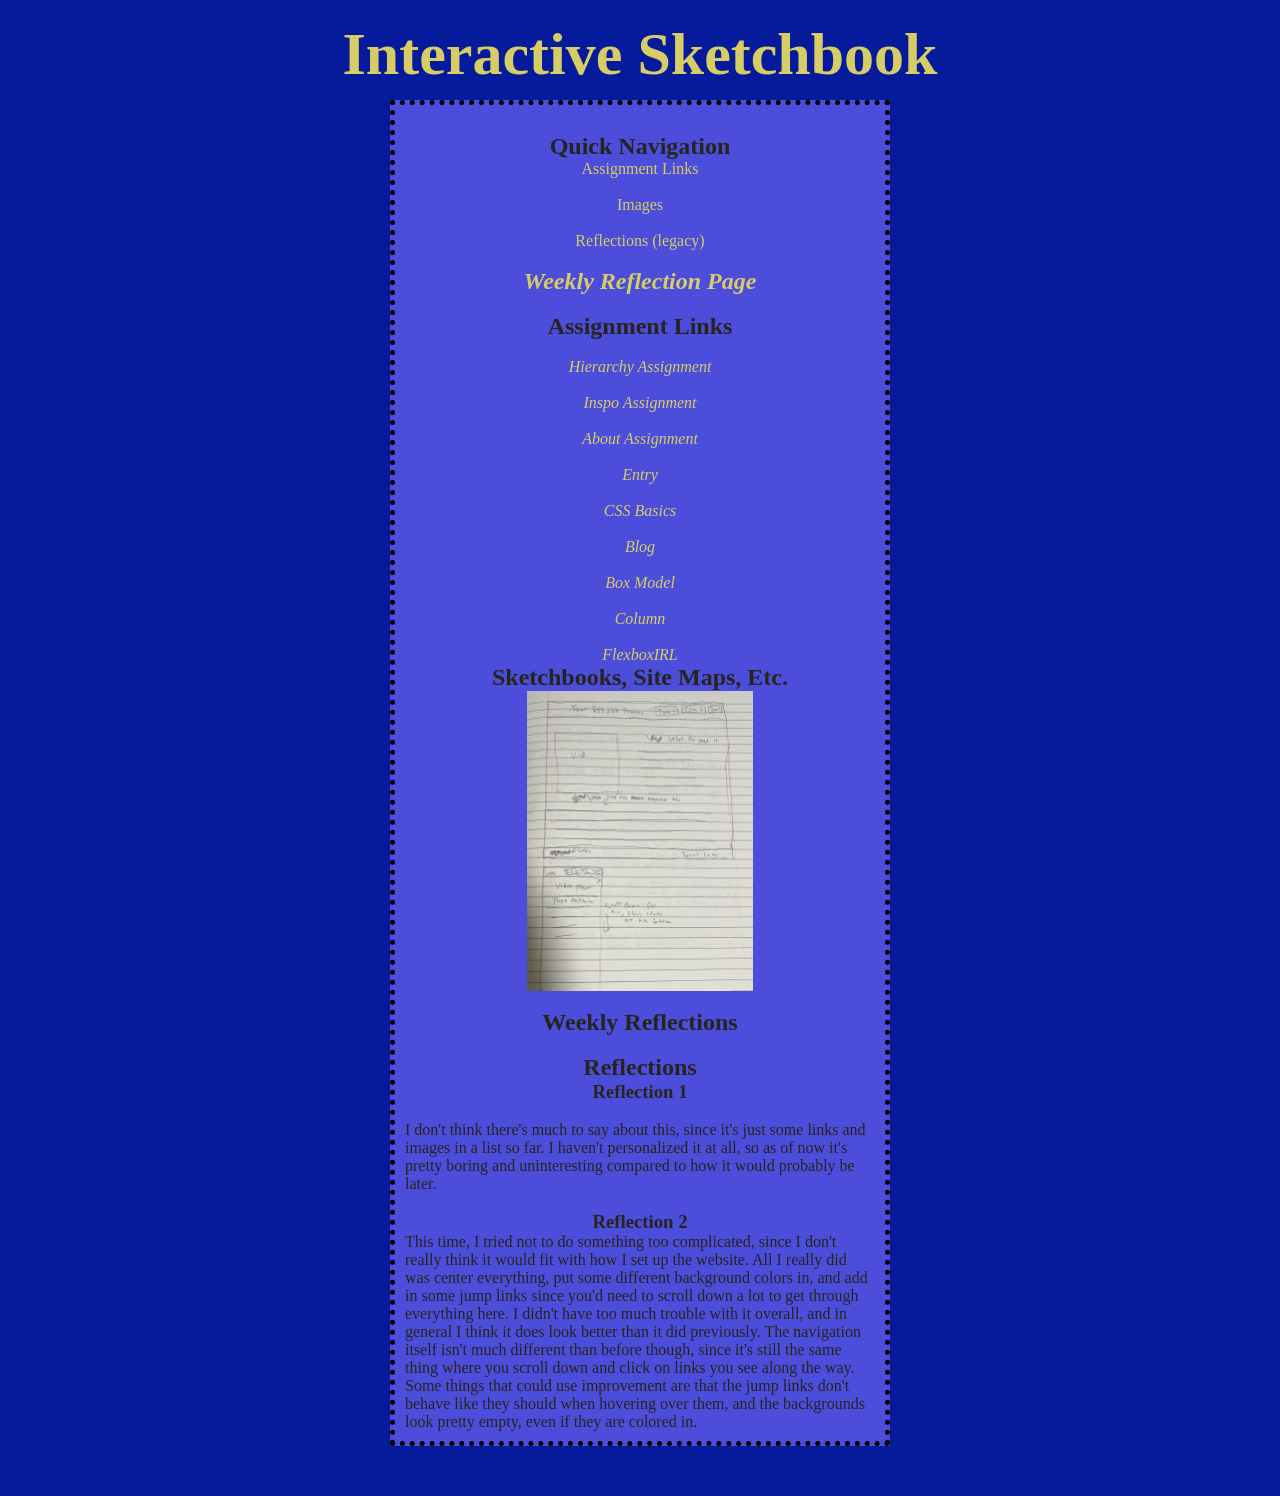
<file: index.html>
<!DOCTYPE html>
<html lang="en">
  <head>
    <meta charset="UTF-8">
    <link rel="stylesheet" href="css/style.css">
    <title>Interactive Sketchbook</title>
  </head>
  <body>
    <H1 class="header">Interactive Sketchbook</H1>
<div>
<br>

<h2>Quick Navigation</h2>
<a href="#jumpone">Assignment Links</a>
<br>
<a href="#jumptwo">Images</a>
<br>
<a href="#jumpthree">Reflections (legacy)</a>
<br>
<a href="Reflections/index.html"><h2><em>Weekly Reflection Page</em></h2></a>
<br>

<h2 id="jumpone">Assignment Links</h2>
<br>
<a href="assignments/hierarchy/Index.html"><p><em>Hierarchy Assignment</em></p></a>
<br>
<a href="assignments/inspo/index.html"><p><em>Inspo Assignment</em></p></a>
<br>
<a href="Assignments/About/index.html"><p><em>About Assignment</em></p></a>
<br>
<a href="Assignments/Entry/index.html"><p><em>Entry</em></p></a>
<br>
<a href="Assignments/cssBasics/cssBasicsInteractiveSlides/index.html"><p><em>CSS Basics</em></p></a>
<br>
<a href="Assignments/blog/index.html"><p><em>Blog</em></p></a>
<br>
<a href="Assignments/box_model/box_model.html"><p><em>Box Model</em></p></a>
<br>
<a href="Assignments/column/index.html"><p><em>Column</em></p></a>
<br>
<a href="Assignments/flexboxIRL/index.html"><p><em>FlexboxIRL</em></p></a>
<h2>Sketchbooks, Site Maps, Etc.</h2>
<img src="Assignments/Entry/img/Entry_Layout.jpg" alt="Entry Point Layout Sketch" height="300px" width="auto">
<br>

<h2 id="jumptwo">Weekly Reflections</h2>
<br>
<h2 id="jumpthree">Reflections</h2>
<h3>Reflection 1</h3>
<br>
<p>I don't think there's much to say about this, since it's just some links and images in a list so far.
  I haven't personalized it at all, so as of now it's pretty boring and uninteresting compared to how it would probably be later.
</p>
<br>
<h3>Reflection 2</h3>
<p>This time, I tried not to do something too complicated, since I don't really think it would fit with how I set up the website.
  All I really did was center everything, put some different background colors in, and add in some jump links since you'd need to scroll down a lot to get through everything here.
  I didn't have too much trouble with it overall, and in general I think it does look better than it did previously.
  The navigation itself isn't much different than before though, since it's still the same thing where you scroll down and click on links you see along the way. 
  Some things that could use improvement are that the jump links don't behave like they should when hovering over them, and the backgrounds look pretty empty, even if they are colored in.
</p>
</div>

  </body>
</html>
</file>
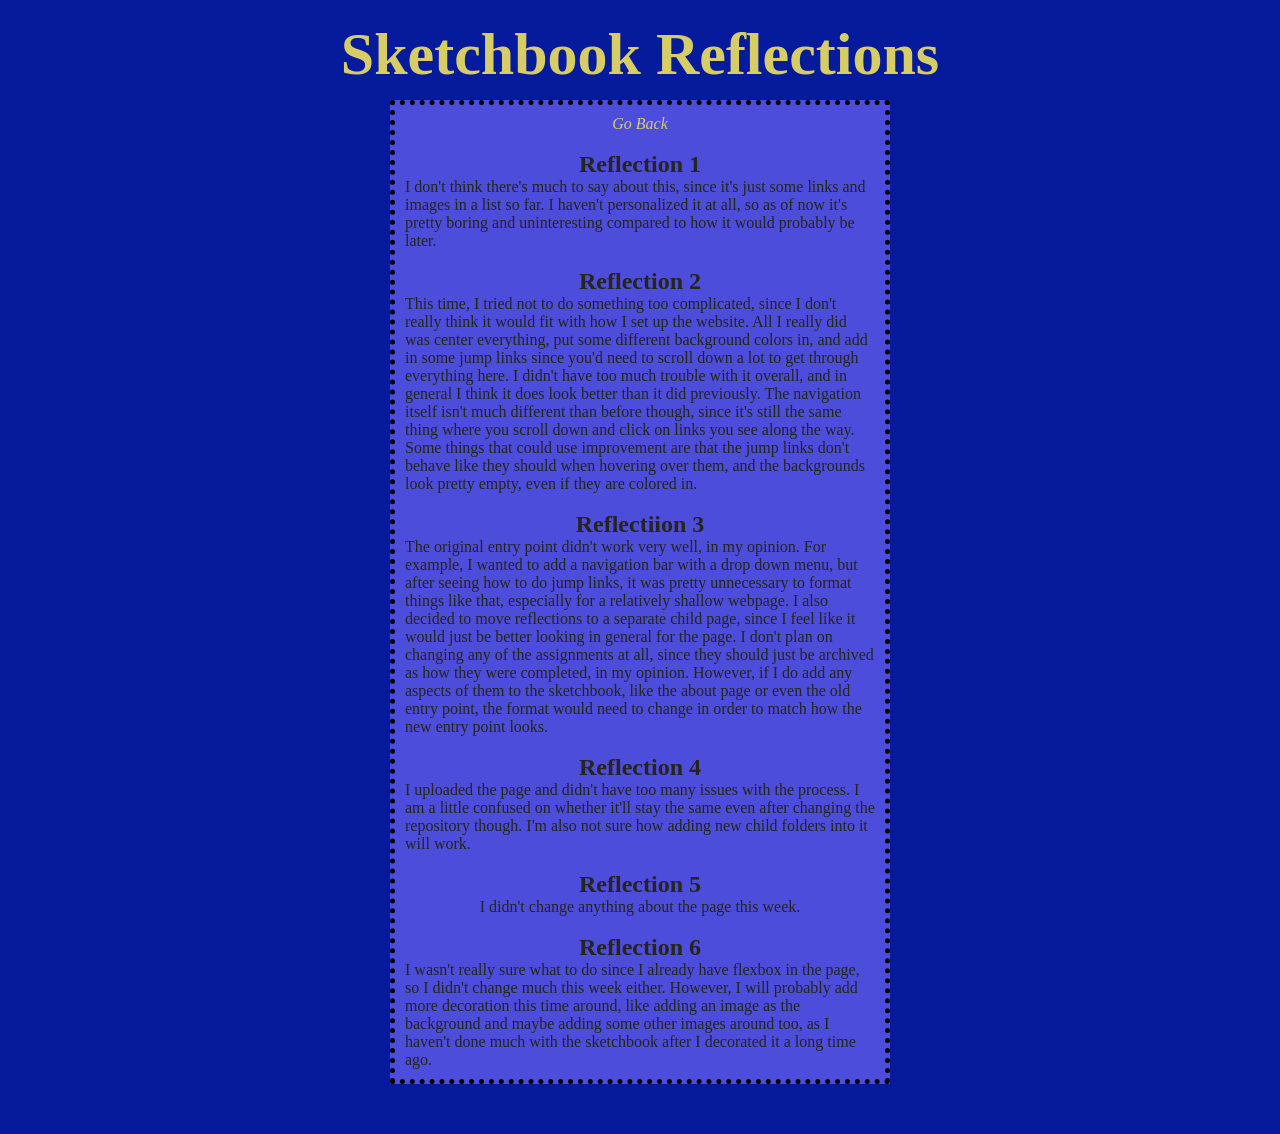
<file: Reflections/index.html>
<!DOCTYPE html>
<html lang="en">
  <head>
    <meta charset="UTF-8">
    <link rel="stylesheet" href="../css/style.css">
    <title>template</title>
  </head>
  <body>

<h1 class="header">Sketchbook Reflections</h1>
<div>
  <a href="../index.html"><p><em>Go Back</em></p></a>
  <br>
  <h2>Reflection 1</h2>
  <p>I don't think there's much to say about this, since it's just some links and images in a list so far. I haven't personalized it at all, so as of now it's pretty boring and uninteresting compared to how it would probably be later.</p>
  <br>
  <h2>Reflection 2</h2>
  <p>This time, I tried not to do something too complicated, since I don't really think it would fit with how I set up the website. All I really did was center everything, put some different background colors in, and add in some jump links since you'd need to scroll down a lot to get through everything here. I didn't have too much trouble with it overall, and in general I think it does look better than it did previously. The navigation itself isn't much different than before though, since it's still the same thing where you scroll down and click on links you see along the way. Some things that could use improvement are that the jump links don't behave like they should when hovering over them, and the backgrounds look pretty empty, even if they are colored in.</p>
  <br>
  <h2>Reflectiion 3</h2>
  <p>The original entry point didn't work very well, in my opinion. For example, I wanted to add a navigation bar with a drop down menu, but after seeing how to do jump links, it was pretty unnecessary to format things like that, especially for a relatively shallow webpage.
    I also decided to move reflections to a separate child page, since I feel like it would just be better looking in general for the page. 
    I don't plan on changing any of the assignments at all, since they should just be archived as how they were completed, in my opinion.
    However, if I do add any aspects of them to the sketchbook, like the about page or even the old entry point, the format would need to change in order to match how the new entry point looks.
  </p>
  <br>
  <h2>Reflection 4</h2>
  <p>I uploaded the page and didn't have too many issues with the process. I am a little confused on whether it'll stay the same even after changing the repository though.
    I'm also not sure how adding new child folders into it will work.
  </p>
  <br>
  <h2>Reflection 5</h2>
  <p>I didn't change anything about the page this week.</p>
  <br>
  <h2>Reflection 6</h2>
  <p>I wasn't really sure what to do since I already have flexbox in the page, so I didn't change much this week either. 
    However, I will probably add more decoration this time around, like adding an image as the background and maybe adding some other images around too, as I haven't done much with the sketchbook after I decorated it a long time ago. 
  </p>
</div>








  </body>
</html>
</file>
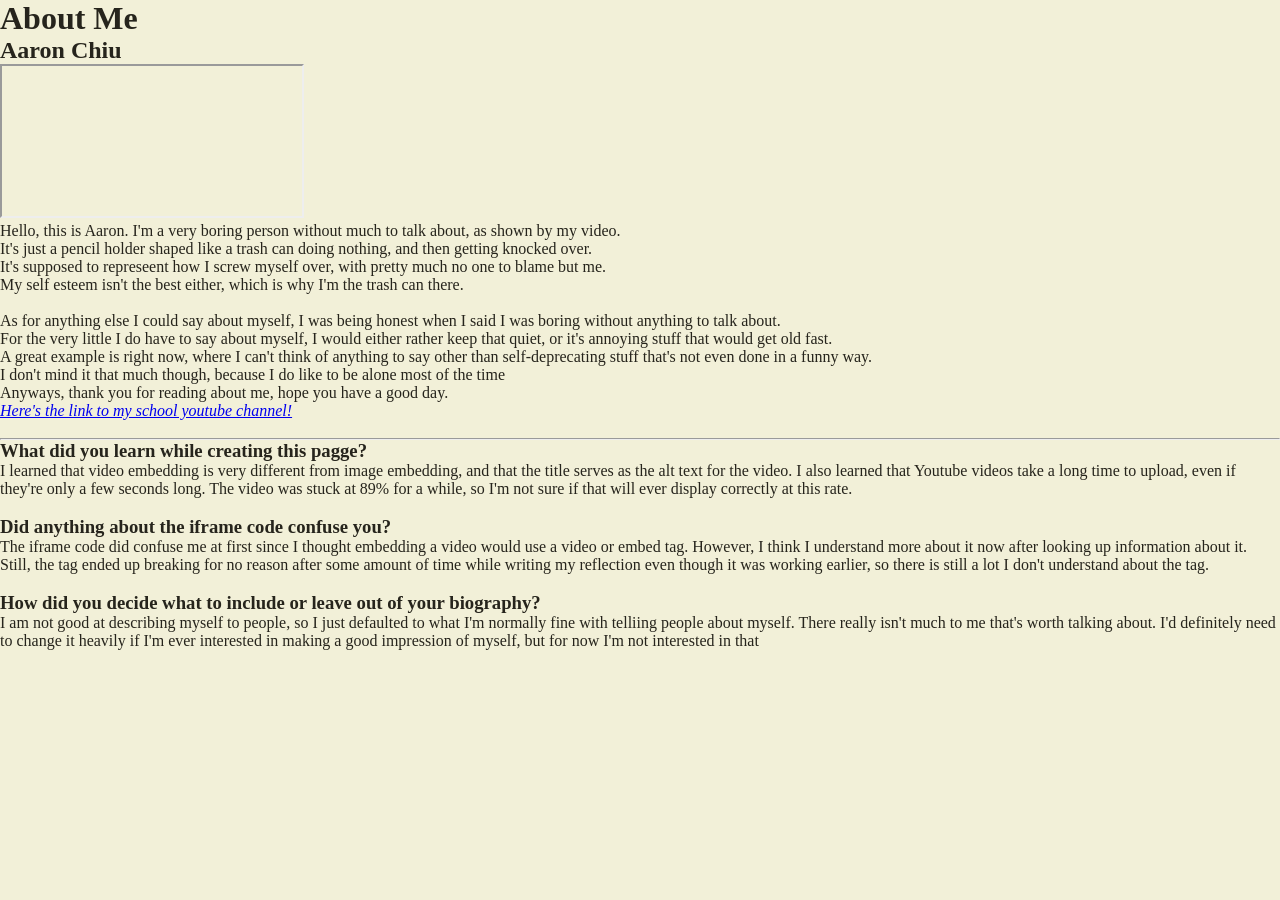
<file: Assignments/About/index.html>
<!DOCTYPE html>
<html lang="en">
  <head>
    <meta charset="UTF-8">
    <link rel="stylesheet" href="css/style.css">
    <title>About Me</title>
  </head>
  <body>
    <h1>About Me</h1>
    <h2>Aaron Chiu</h2>
<iframe>
    width="560"
    height="315"
    src="https://www.youtube.com/embed/jWCnvg7SgUc"
    title="Trash Video - A video of a red pencil holder shaped as a trash can getting knocked over by the person recording."
    allowfullscreen>
</iframe>
<p>Hello, this is Aaron. I'm a very boring person without much to talk about, as shown by my video.</p> 
<p>It's just a pencil holder shaped like a trash can doing nothing, and then getting knocked over.</p>
<p>It's supposed to represeent how I screw myself over, with pretty much no one to blame but me.</p>
<p>My self esteem isn't the best either, which is why I'm the trash can there.</p>
<br>

<p>As for anything else I could say about myself, I was being honest when I said I was boring without anything to talk about.</p>
<p>For the very little I do have to say about myself, I would either rather keep that quiet, or it's annoying stuff that would get old fast.</p>
<p>A great example is right now, where I can't think of anything to say other than self-deprecating stuff that's not even done in a funny way.</p>
<p>I don't mind it that much though, because I do like to be alone most of the time</p>
<p>Anyways, thank you for reading about me, hope you have a good day.</p>

<a href="https://www.youtube.com/channel/UCJZnZ459qZ5Ipw2cpI7nPFg"> <p><em>Here's the link to my school youtube channel!</em></p></a>

<br>
<hr>
<h3>What did you learn while creating this pagge?</h3>
<p>I learned that video embedding is very different from image embedding, and that the title serves as the alt text for the video. I also learned that Youtube videos take a long time to upload, even if they're only a few seconds long. The video was stuck at 89% for a while, so I'm not sure if that will ever display correctly at this rate.</p>
<br>
<h3>Did anything about the iframe code confuse you?</h3>
<p>The iframe code did confuse me at first since I thought embedding a video would use a video or embed tag. However, I think I understand more about it now after looking up information about it. Still, the tag ended up breaking for no reason after some amount of time while writing my reflection even though it was working earlier, so there is still a lot I don't understand about the tag.</p>
<br>
<h3>How did you decide what to include or leave out of your biography?</h3>
<p>I am not good at describing myself to people, so I just defaulted to what I'm normally fine with telliing people about myself. There really isn't much to me that's worth talking about. I'd definitely need to change it heavily if I'm ever interested in making a good impression of myself, but for now I'm not interested in that</p>



  </body>
</html>
</file>
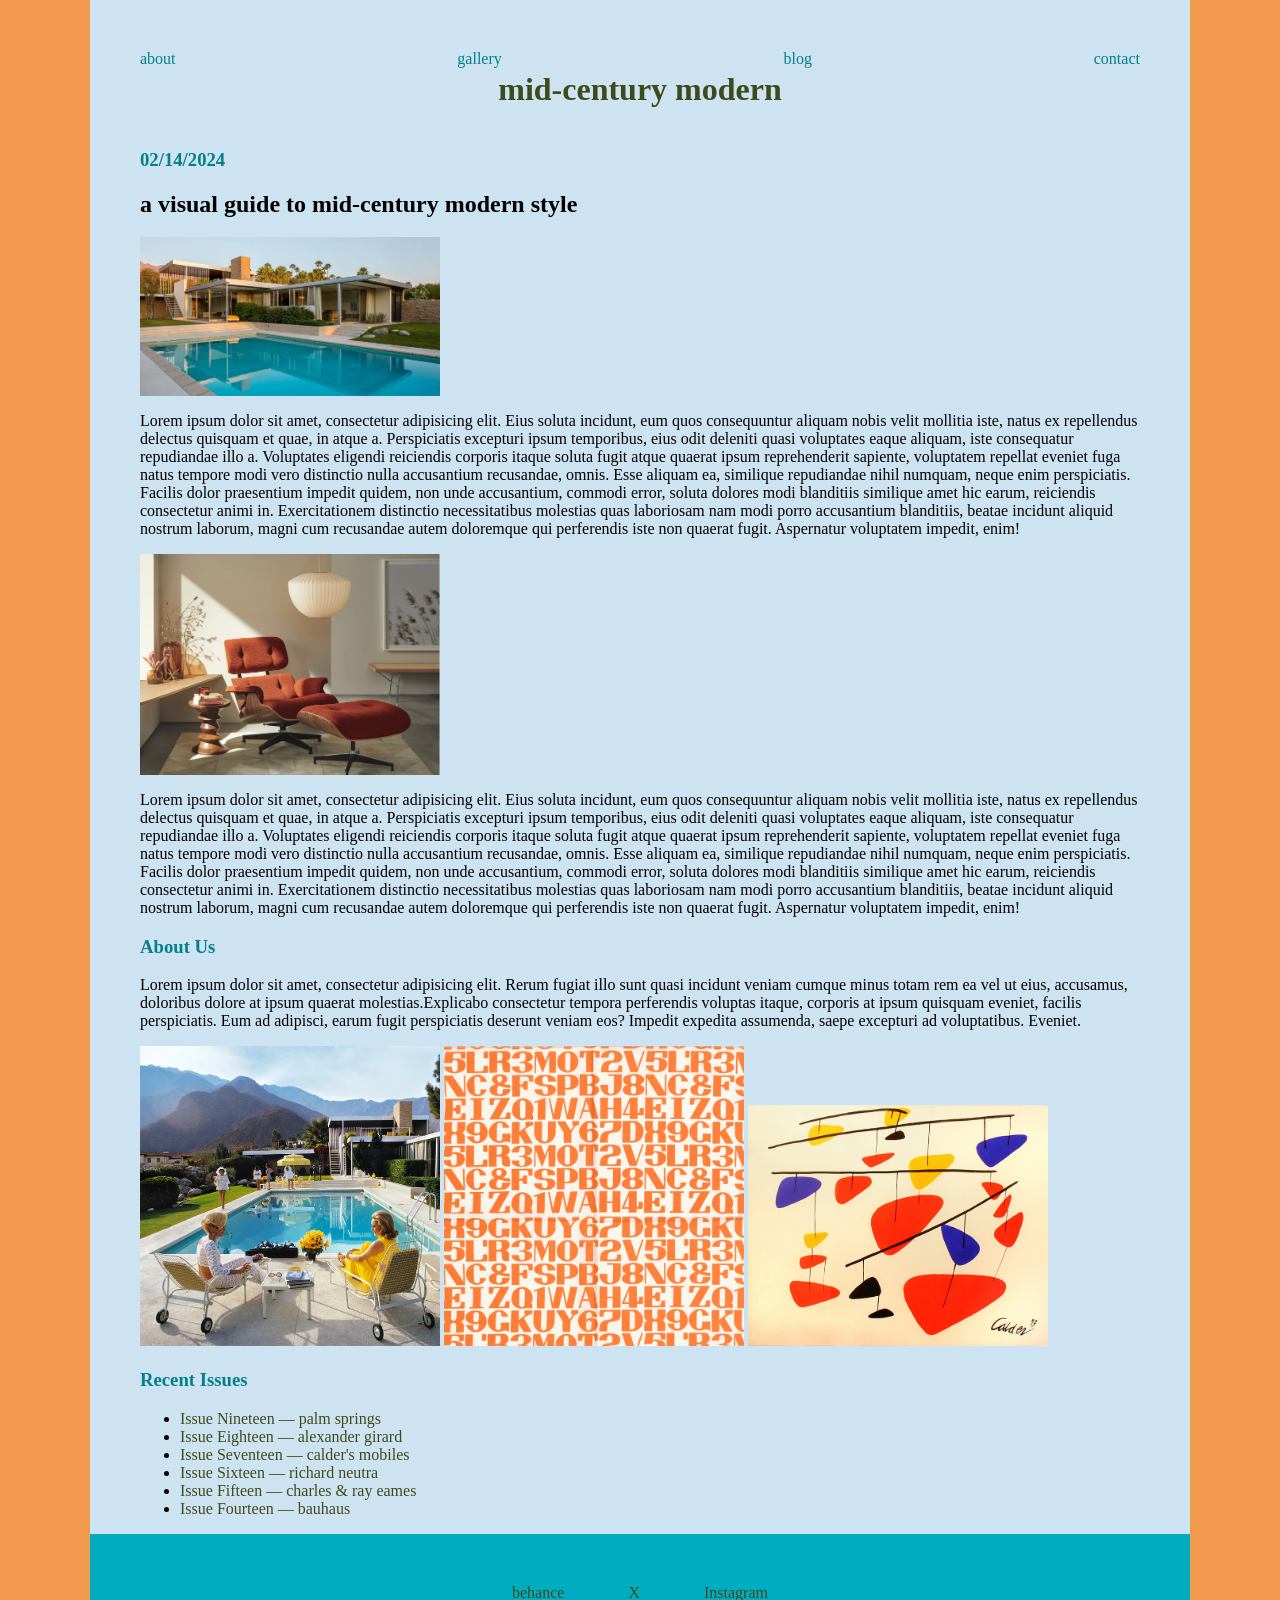
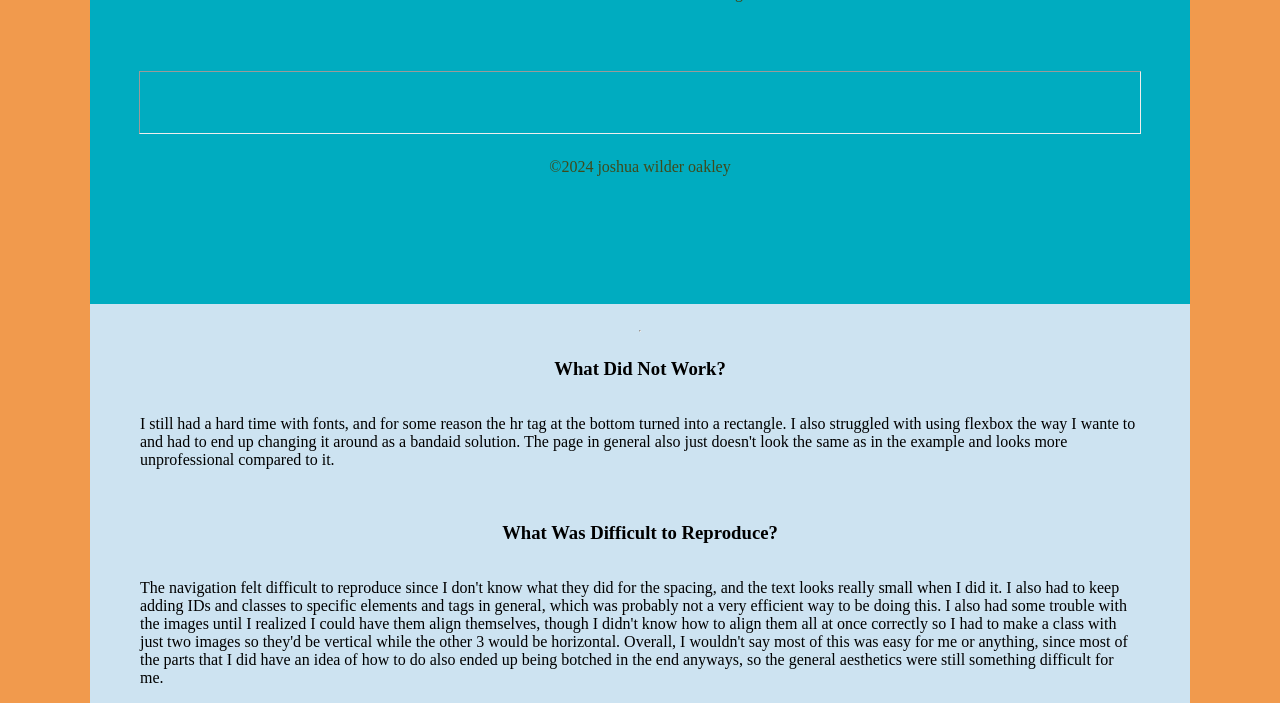
<file: Assignments/blog/index.html>
<!DOCTYPE html>
<html lang="en">
<head>
  <meta charset="UTF-8">
  <title>mid-century modern | blog</title>
<!-- link css stylesheet here -->
 <link rel="stylesheet" href="css/style.css">
<!-- find  lato and josephin sans font links in google fonts and insert links here-->
</head>

<body>
  <div id="main">
  <nav>
    <a href="#" class="n">about</a>
    <a href="#" class="n">gallery</a>
    <a href="#" class="n">blog</a>
    <a href="#" class="n">contact</a>
    <!-- just style the navigation, no need to make it go anywhere -->
  </nav>

  <header>
    <div>
      <h1><a href="#" id="header">mid-century modern</a></h1>
         <!-- just style, no need to make link go anywhere -->
    </div>
  </header>

  <div class="wrap">
    <section>
      <article>
        <h3 class="blue">02/14/2024</h3>
        <h2>a visual guide to mid-century modern style</h2>
        <img src="img/kauffmanHouse.png" alt="A Modern House with a Pool" class="these">
        <!-- make images work and add alt text -->
        <p>Lorem ipsum dolor sit amet, consectetur adipisicing elit. Eius soluta incidunt, eum quos consequuntur aliquam nobis velit mollitia iste, natus ex repellendus delectus quisquam et quae, in atque a. Perspiciatis excepturi ipsum temporibus, eius odit deleniti quasi voluptates eaque aliquam, iste consequatur repudiandae illo a. Voluptates eligendi reiciendis corporis itaque soluta fugit atque quaerat ipsum reprehenderit sapiente, voluptatem repellat eveniet fuga natus tempore modi vero distinctio nulla accusantium recusandae, omnis. Esse aliquam ea, similique repudiandae nihil numquam, neque enim perspiciatis. Facilis dolor praesentium impedit quidem, non unde accusantium, commodi error, soluta dolores modi blanditiis similique amet hic earum, reiciendis consectetur animi in. Exercitationem distinctio necessitatibus molestias quas laboriosam nam modi porro accusantium blanditiis, beatae incidunt aliquid nostrum laborum, magni cum recusandae autem doloremque qui perferendis iste non quaerat fugit. Aspernatur voluptatem impedit, enim!</p>
        <img src="img/eamesChair.png" alt="A Chair and a Footrest" class="these">
          <!-- make images work and add alt text -->
        <p>Lorem ipsum dolor sit amet, consectetur adipisicing elit. Eius soluta incidunt, eum quos consequuntur aliquam nobis velit mollitia iste, natus ex repellendus delectus quisquam et quae, in atque a. Perspiciatis excepturi ipsum temporibus, eius odit deleniti quasi voluptates eaque aliquam, iste consequatur repudiandae illo a. Voluptates eligendi reiciendis corporis itaque soluta fugit atque quaerat ipsum reprehenderit sapiente, voluptatem repellat eveniet fuga natus tempore modi vero distinctio nulla accusantium recusandae, omnis. Esse aliquam ea, similique repudiandae nihil numquam, neque enim perspiciatis. Facilis dolor praesentium impedit quidem, non unde accusantium, commodi error, soluta dolores modi blanditiis similique amet hic earum, reiciendis consectetur animi in. Exercitationem distinctio necessitatibus molestias quas laboriosam nam modi porro accusantium blanditiis, beatae incidunt aliquid nostrum laborum, magni cum recusandae autem doloremque qui perferendis iste non quaerat fugit. Aspernatur voluptatem impedit, enim!</p>
      </article>
    </section>

  <aside>
    <h3 class="blue">About Us</h3>
    <p>Lorem ipsum dolor sit amet, consectetur adipisicing elit. Rerum fugiat illo sunt quasi incidunt veniam cumque minus totam rem ea vel ut eius, accusamus, doloribus dolore at ipsum quaerat molestias.Explicabo consectetur tempora perferendis voluptas itaque, corporis at ipsum quisquam eveniet, facilis perspiciatis. Eum ad adipisci, earum fugit perspiciatis deserunt veniam eos? Impedit expedita assumenda, saepe excepturi ad voluptatibus. Eveniet.</p>
    <img src="img/slimAarons.png" alt="People by a Pool">
    <img src="img/orangeText.png" alt="Random Orange Letters and Numbers">
    <img src="img/calderMobile.jpg" alt="A painting by Calder">
      <!-- make images work and add alt text -->
      <!-- hint - if these images are meant to be smaller, how do we address only these three? -->
    <h3 class="blue">Recent Issues</h3>
      <ul>
        <li><a href="" class="issues">Issue Nineteen &mdash; palm springs</a></li>
        <li><a href="" class="issues">Issue Eighteen &mdash; alexander girard</a></li>
        <li><a href="" class="issues">Issue Seventeen &mdash; calder's mobiles</a></li>
        <li><a href="" class="issues">Issue Sixteen &mdash; richard neutra</a></li>
        <li><a href="" class="issues">Issue Fifteen &mdash; charles & ray eames</a></li>
        <li><a href="" class="issues">Issue Fourteen &mdash; bauhaus</a></li>
      </ul>
  </aside>
  </div>

  <footer>
    <div class="wrap">
    <div class="social-links">
    <a href="" class="link">behance</i></a>
    <a href="" class="link">X</a>
    <a href="" class="link">Instagram</a>
  </div>
  </div>
  <hr>
    <p class="author">&copy;2024 <a href="" class="author">joshua wilder oakley</a></p>
    <!-- how do we address this <p> tag to style it differently than the other p tags that are present? -->
  </footer>
  <br>
  <hr>
    <h3>What Did Not Work?</h3>
  <p>I still had a hard time with fonts, and for some reason the hr tag at the bottom turned into a rectangle.
    I also struggled with using flexbox the way I wante to and had to end up changing it around as a bandaid solution.
    The page in general also just doesn't look the same as in the example and looks more unprofessional compared to it.
  </p>
  <br>
  <h3>What Was Difficult to Reproduce?</h3>
  <p>The navigation felt difficult to reproduce since I don't know what they did for the spacing, and the text looks really small when I did it.
    I also had to keep adding IDs and classes to specific elements and tags in general, which was probably not a very efficient way to be doing this.
    I also had some trouble with the images until I realized I could have them align themselves, though I didn't know how to align them all at once correctly so I had to make a class with just two images so they'd be vertical while the other 3 would be horizontal.
    Overall, I wouldn't say most of this was easy for me or anything, since most of the parts that I did have an idea of how to do also ended up being botched in the end anyways, so the general aesthetics were still something difficult for me.
  </p>
  </div>
</body>
</html>
</file>
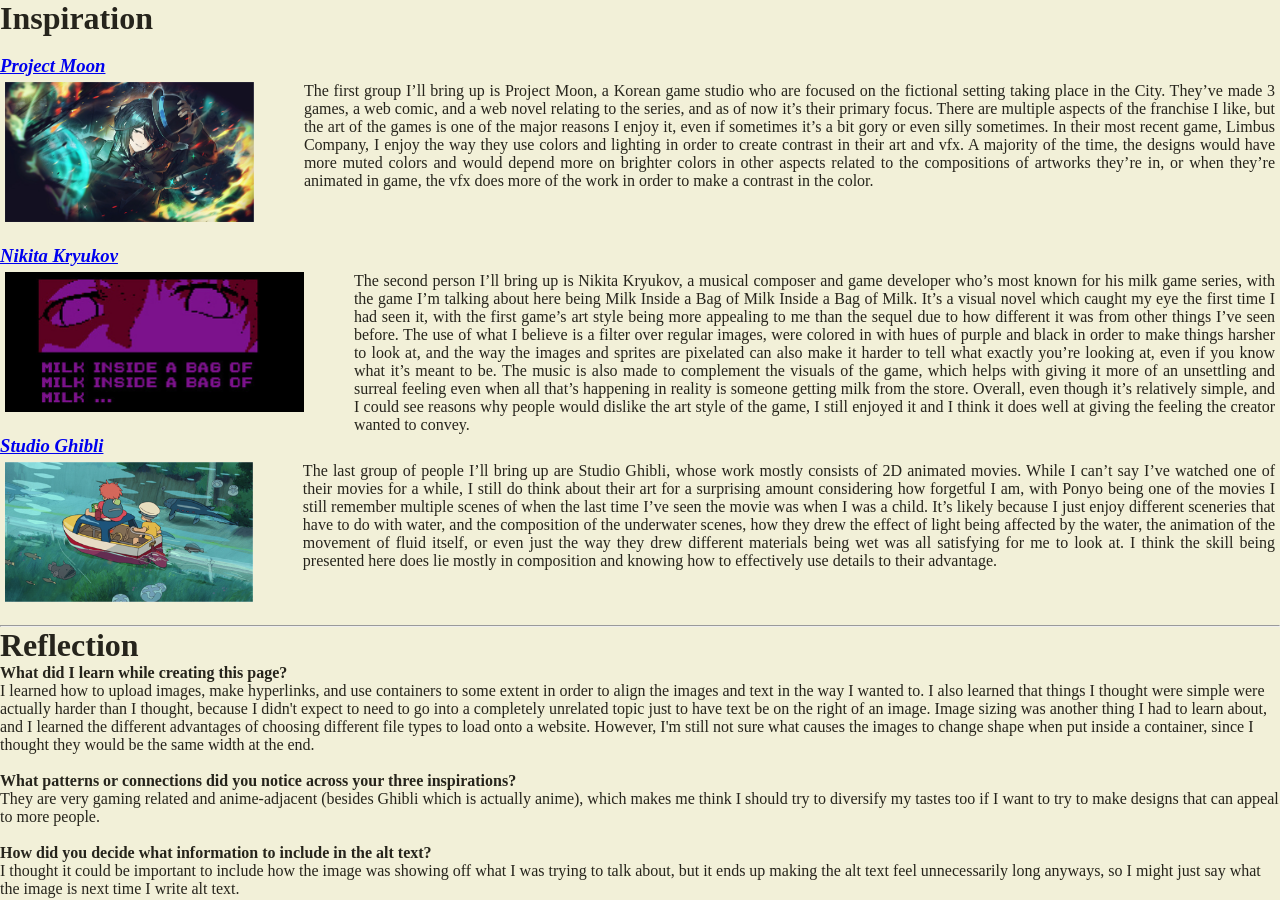
<file: Assignments/Inspo/index.html>
<!DOCTYPE html>
<html lang="en">
  <head>
    <meta charset="UTF-8">
    <link rel="stylesheet" href="css/style.css">
    <title>Inspiration</title>
  </head>
  <body>
<h1>Inspiration</h1>
<br>

<a href="https://x.com/projmoonstudio"> <h3><em>Project Moon</em></h3></a>
<div class="container1"> 
  <img src="img/HL.jpg" alt="A character whose black clothing contrasts with bright lights in the artwork." width="300" height="auto">
  <p>The first group I’ll bring up is Project Moon, a Korean game studio who are focused on the fictional setting taking place in the City. They’ve made 3 games, a web comic, and a web novel relating to the series, and as of now it’s their primary focus. There are multiple aspects of the franchise I like, but the art of the games is one of the major reasons I enjoy it, even if sometimes it’s a bit gory or even silly sometimes. In their most recent game, Limbus Company, I enjoy the way they use colors and lighting in order to create contrast in their art and vfx. A majority of the time, the designs would have more muted colors and would depend more on brighter colors in other aspects related to the compositions of artworks they’re in, or when they’re animated in game, the vfx does more of the work in order to make a contrast in the color.</p>
</div>

<br>

<a href="https://x.com/nkt_krkv"> <h3><em>Nikita Kryukov</em></h3> </a>
<div class="container1">
  <img src="img/Eyes.jpg" alt="Cover art using the limited color scheme of the game." width="300" height="auto">
  <p>The second person I’ll bring up is Nikita Kryukov, a musical composer and game developer who’s most known for his milk game series, with the game I’m talking about here being Milk Inside a Bag of Milk Inside a Bag of Milk. It’s a visual novel which caught my eye the first time I had seen it, with the first game’s art style being more appealing to me than the sequel due to how different it was from other things I’ve seen before. The use of what I believe is a filter over regular images, were colored in with hues of purple and black in order to make things harsher to look at, and the way the images and sprites are pixelated can also make it harder to tell what exactly you’re looking at, even if you know what it’s meant to be. The music is also made to complement the visuals of the game, which helps with giving it more of an unsettling and surreal feeling even when all that’s happening in reality is someone getting milk from the store. Overall, even though it’s relatively simple, and I could see reasons why people would dislike the art style of the game, I still enjoyed it and I think it does well at giving the feeling the creator wanted to convey. </p>
  </div>

<br>

<a href="https://www.ghibli.jp/"> <h3><em>Studio Ghibli</em></h3></a>
<div class="container1">
  <img src="img/Boat.jpg" alt="A scene depicting two children on an extremely small boat above a submerged road." width="300" height="auto">
  <p>The last group of people I’ll bring up are Studio Ghibli, whose work mostly consists of 2D animated movies. While I can’t say I’ve watched one of their movies for a while, I still do think about their art for a surprising amount considering how forgetful I am, with Ponyo being one of the movies I still remember multiple scenes of when the last time I’ve seen the movie was when I was a child. It’s likely because I just enjoy different sceneries that have to do with water, and the composition of the underwater scenes, how they drew the effect of light being affected by the water, the animation of the movement of fluid itself, or even just the way they drew different materials being wet was all satisfying for me to look at. I think the skill being presented here does lie mostly in composition and knowing how to effectively use details to their advantage.</p>
</div>
<br>
<hr>

<h1>Reflection</h1>

<h4>What did I learn while creating this page?</h4>
<p>I learned how to upload images, make hyperlinks, and use containers to some extent in order to align the images and text in the way I wanted to. I also learned that things I thought were simple were actually harder than I thought, because I didn't expect to need to go into a completely unrelated topic just to have text be on the right of an image. Image sizing was another thing I had to learn about, and I learned the different advantages of choosing different file types to load onto a website. However, I'm still not sure what causes the images to change shape when put inside a container, since I thought they would be the same width at the end.</p>
<br>
<h4>What patterns or connections did you notice across your three inspirations?</h4>
<p>They are very gaming related and anime-adjacent (besides Ghibli which is actually anime), which makes me think I should try to diversify my tastes too if I want to try to make designs that can appeal to more people.</p>
<br>
<h4>How did you decide what information to include in the alt text?</h4>
<p>I thought it could be important to include how the image was showing off what I was trying to talk about, but it ends up making the alt text feel unnecessarily long anyways, so I might just say what the image is next time I write alt text.</p>



  </body>
</html>
</file>
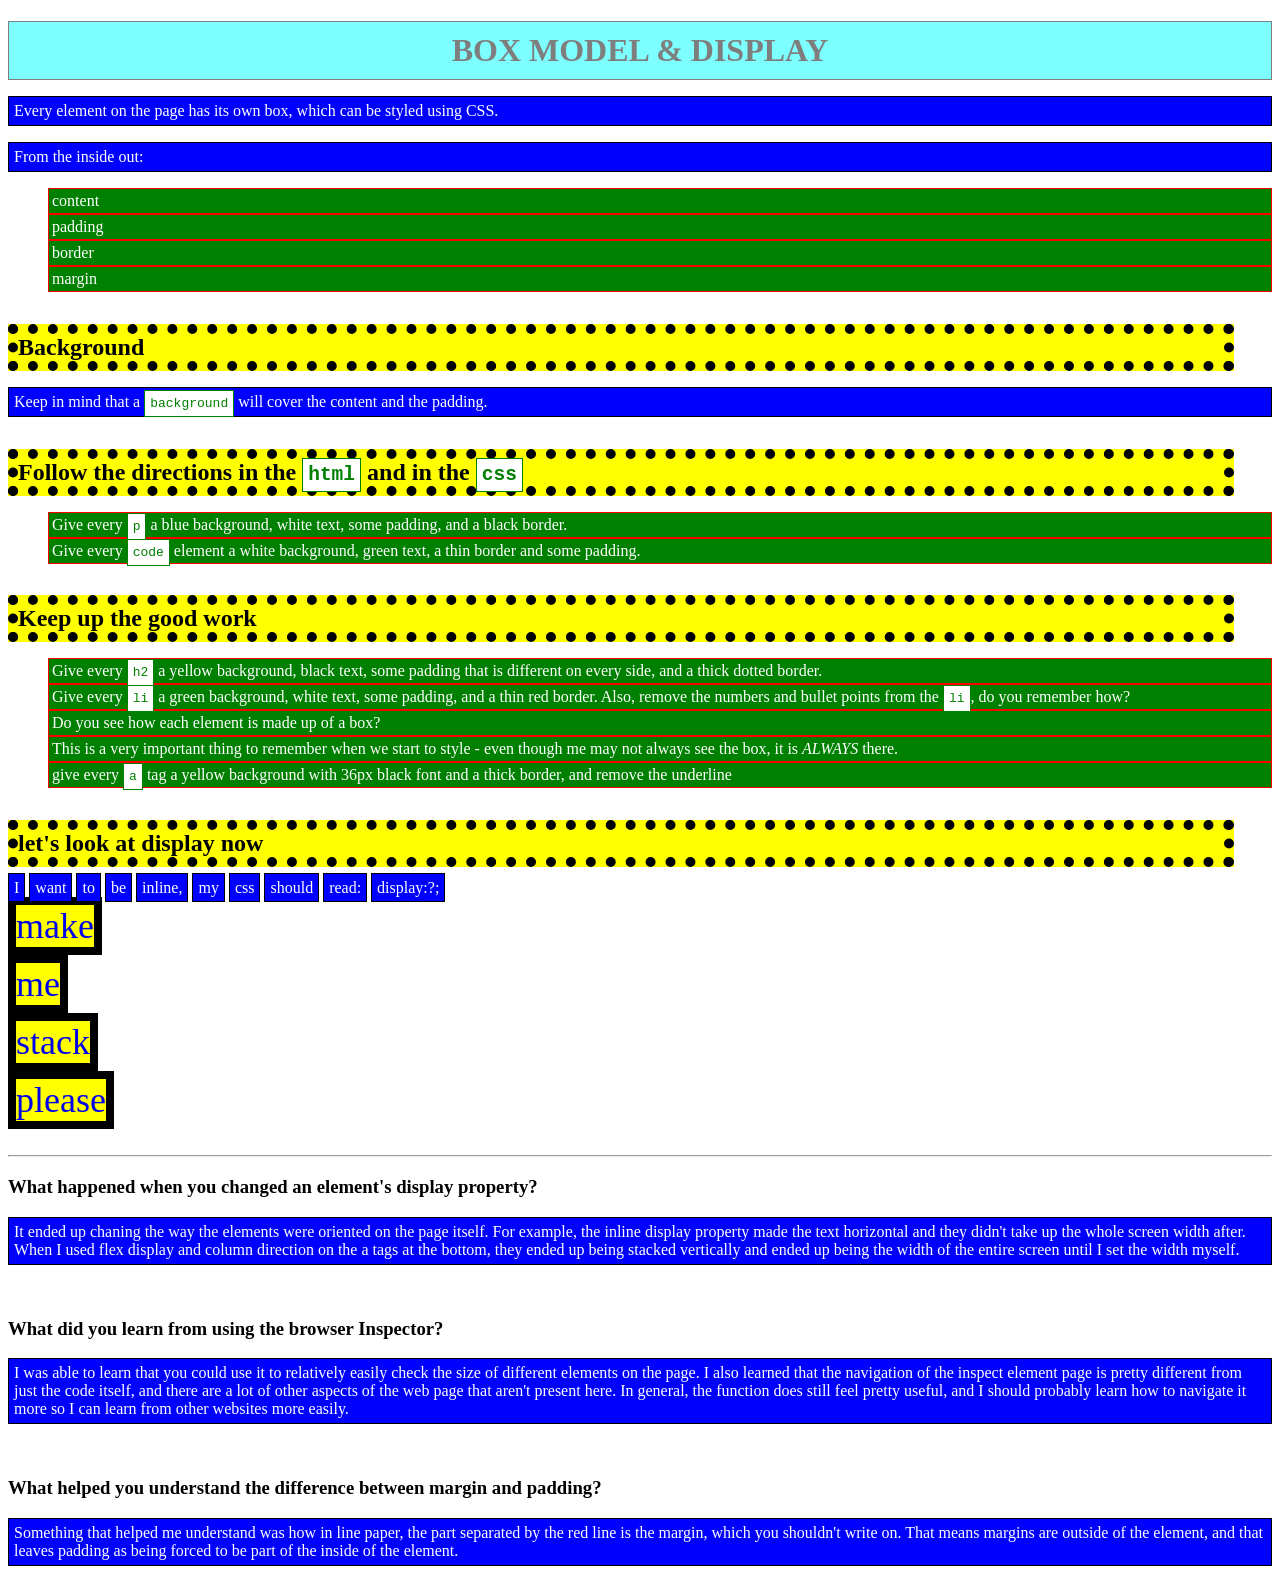
<file: Assignments/box_model/box_model.html>
<!DOCTYPE html>
<html>
	<head>
	    <meta charset="utf-8">
	    <title>Box Model & Display</title>
<!-- add link to stylesheet -->
 <link rel="stylesheet" href="css/style.css">
<!-- add custom font link from google fonts: hint this shoulb be a <link> -->
<link rel="preconnect" href="https://fonts.googleapis.com">
<link rel="preconnect" href="https://fonts.gstatic.com" crossorigin>
<link href="https://fonts.googleapis.com/css2?family=Roboto:ital,wght@0,100..900;1,100..900&display=swap" rel="stylesheet">
	</head>
	<body>

		<h1>Box Model & Display</h1>
		<p>Every element on the page has its own box, which can be styled using CSS.</p>
		<p>From the inside out:</p>
		<ol>
			<li>content</li>
			<li>padding</li>
			<li>border</li>
			<li>margin</li>
		</ol>

		<h2>Background</h2>
		<p>Keep in mind that a <code>background</code> will cover the content and the padding.</p>

		<h2>Follow the directions in the <code>html</code> and in the <code>css</code></h2>
		<ol>
			<li>Give every <code>p</code> a blue background, white text, some padding, and a black border.</li>
			<li>Give every <code>code</code> element a white background, green text, a thin border and some padding.</li>
		</ol>

		<h2>Keep up the good work</h2>
		<ol>
			<li>Give every <code>h2</code> a yellow background, black text, some padding that is different on every side, and a thick dotted border.</li>
			<li>Give every <code>li</code> a green background, white text, some padding, and a thin red border. Also, remove the numbers and bullet points from the <code>li</code>, do you remember how?</li>
			<li>Do you see how each element is made up of a box?</li>
			<li>This is a very important thing to remember when we start to style - even though me may not always see the box, it is <em>ALWAYS</em> there.</li>
			<li>give every <code>a</code> tag a yellow background with 36px black font and a thick border, and remove the underline</li>
		</ol>

		<h2>let's look at display now</h2>

			<p class="blockTo">I</p>
			<p class="blockTo">want</p>
			<p class="blockTo">to</p>
			<p class="blockTo">be</p>
			<p class="blockTo">inline,</p>
			<p class="blockTo">my</p>
			<p class="blockTo">css</p>
			<p class="blockTo">should</p>
			<p class="blockTo">read:</p>
			<p class="blockTo">display:?;</p>
		<!-- write the correct display in the html and the css -->
<br>
			<a href="#" class="stack">make</a>
			<a href="#" class="stack">me</a>
			<a href="#" class="stack">stack</a>
			<a href="#" class="stack">please</a>

<br>
<hr>

<h3>What happened when you changed an element's display property?</h3>
<p>It ended up chaning the way the elements were oriented on the page itself. For example, the inline display property made the text horizontal and they didn't take up the whole screen width after.
	When I used flex display and column direction on the a tags at the bottom, they ended up being stacked vertically and ended up being the width of the entire screen until I set the width myself.
</p>
<br>
<h3>What did you learn from using the browser Inspector?</h3>
<p>I was able to learn that you could use it to relatively easily check the size of different elements on the page.
	I also learned that the navigation of the inspect element page is pretty different from just the code itself, and there are a lot of other aspects of the web page that aren't present here.
	In general, the function does still feel pretty useful, and I should probably learn how to navigate it more so I can learn from other websites more easily.
</p>
	<br>
<h3>What helped you understand the difference between margin and padding?</h3>
<p>Something that helped me understand was how in line paper, the part separated by the red line is the margin, which you shouldn't write on.
	That means margins are outside of the element, and that leaves padding as being forced to be part of the inside of the element. 
</p>
	</body>
</html>
</file>
<file: css/style.css>
/* the * indicates universal styles, we will get into that later in the semester
for now, you can leave these alone */

* {
    margin: 0;
    padding: 0;
    box-sizing: border-box;
}

/* Css is how we add all things style, below there are two simple styles added
go ahead and play with these, can you get the colors to change? What do you notice?
 */

body {

    color: #26241C;
    background-color: #051b9c;
        display: flex;
    justify-content: center;
    align-items: center;
}

div {
    background-color: rgb(77, 77, 219);
    width: 500px;
    height: fit-content;
    margin-top: 100px;
    margin-bottom: 50px;
    display: flex;
    align-items: center;
    flex-direction: column;
    border: black dotted 5px;
    padding: 10px;
}

.header {
    position: absolute;
    font-size: 60px;
    top: 20px;
    color: rgb(214, 205, 103);
}

a {
    color: rgb(214, 205, 103);
    text-decoration: none;
    font-style: normal;
}

a :hover {
    color: rgb(81, 255, 220);
    text-decoration: underline;
}
</file>
<file: Assignments/About/css/style.css>
/* the * indicates universal styles, we will get into that later in the semester
for now, you can leave these alone */

* {
    margin: 0;
    padding: 0;
    box-sizing: border-box;
}

/* Css is how we add all things style, below there are two simple styles added
go ahead and play with these, can you get the colors to change? What do you notice?
 */

body {

    color: #26241C;
    background-color: #F2F0D8;
}
</file>
<file: Assignments/blog/css/style.css>
/* remember that style sheets cascade, so whatever is on the bottom will override whats on top. Don't have multiple statements for the same element. Organization and hierarchy are key, start with larger elements and work your way down.

Do they best you can with this, talk with each other and help each other. Most colors and fonts are provided for you. Use adobe color to find the other colors from the sample image.*/

* :not nav{
    color: black;
    font-style: normal;
    text-decoration: none;
    display: flex;
}

body {
    margin: 0;
    padding: 0;
    background-color: #f19a4d;
    display: flex;
    align-items: center;
    justify-content: center;
}

#main {
    background-color: #cde3f1;
    display: flex;
    align-items: center;
    flex-direction: column;
    min-height: 100dvh;
    width: 1000px;
    padding: 50px;
    padding-bottom: 0px;
}

footer {
    background-color: #00acc0;
    width: 1000px;
    min-height: 30dvh;
    padding: 50px;
    display: flex;
    flex-wrap: wrap;
    justify-content: center;
}

hr {
    flex: 0 0 100%;
}

.link {
    color: #3f4a1b;
    font-style: normal;
    text-decoration: none;
    padding: 30px;
}

nav {
    display: flex;
    position: absolute;
    justify-content:space-between;
    width: 1000px;
}

.n {
        color: #047F8C;
    text-decoration: none;
    font-style: normal;
    font-size: 16px;
}

#header {
    color: #3f4a1b;
    text-decoration: none;
    font-style: normal;
}

.author {
        color: #3f4a1b;
    text-decoration: none;
    font-style: normal;
}

aside :not.issues{
    display: flex;
    align-items: center;
    justify-content: center;
}


img {
    width: 300px;
}

.these {
    display: flex;
    align-self: center;
    justify-self: center;
}

.issues {
            color: #3f4a1b;
    text-decoration: none;
    font-style: normal;
}

.blue {
    color: #047F8C;
}
</file>
<file: Assignments/Inspo/css/style.css>
/* the * indicates universal styles, we will get into that later in the semester
for now, you can leave these alone */

* {
    margin: 0;
    padding: 0;
    box-sizing: border-box;
}

/* Css is how we add all things style, below there are two simple styles added
go ahead and play with these, can you get the colors to change? What do you notice?
 */

body {

    color: #26241C;
    background-color: #F2F0D8;
}



div {
    padding: 5px;
    width: auto;
    height: 150px; 
    text-align: justify;
    gap: 50px;
}

.container1 {
    display: flex;
}
</file>
<file: Assignments/box_model/css/style.css>
/* first, let's follow best practices and cancel out default margins with the universal selector */
* {

}

/* now we can control our margins ourselves, so lets give the body a 50px margin on the left and right; and a 25px margin on the top and bottom.

can you write it in shorthand?*/

body {
}

/* Find a custom font on Google Fonts and add it to the HTML head and your CSS: make sure you add the links and the font-family */

/* Style the h1:
   10px margin on the bottom
   10px padding on the top and bottom
   15px padding on the right and left
   and a solid black border that is 1px thick
   center the text and make it uppercase in CSS (do not retype it as uppercase in your HTML)
   add a background color with 50% opacity
*/
h1 {
   margin-bottom: 10px;
   padding: 10px 15px 10px 15px;
   border: 1px black solid;
   text-align: center;
   background-color: aqua;
   opacity: 0.5;
   text-transform: uppercase;
}

h2 {
   margin-top: 2.5%;
   margin-bottom: 2.55%;
   margin-right: 3%;
   margin-bottom: 1%;
   background-color: yellow;
   color: black;
   border: 10px dotted black;
}

p {
   color: white;
   background-color: blue;
   padding: 5px;
   border: 1px black solid;

}

code {
   color: green;
   background-color: white;
   border: 1px solid;
   padding: 5px;
   

}

li {
   background-color: green;
   color: white;
   padding: 3px;
   border: 1px red solid;
   font-style: normal;

}

a {
   background-color: yellow;
   font-size: 36px;
   border: 8px solid black;
   text-decoration: none;
}


.roboto-<uniquifier> {
  font-family: "Roboto", sans-serif;
  font-optical-sizing: auto;
  font-weight: <weight>;
  font-style: normal;
  font-variation-settings:
    "wdth" 100;
}

.blockTo {
   display: inline;
}

.stack {
   display: flex;
   flex-direction: column;
   width: fit-content;
}
</file>
